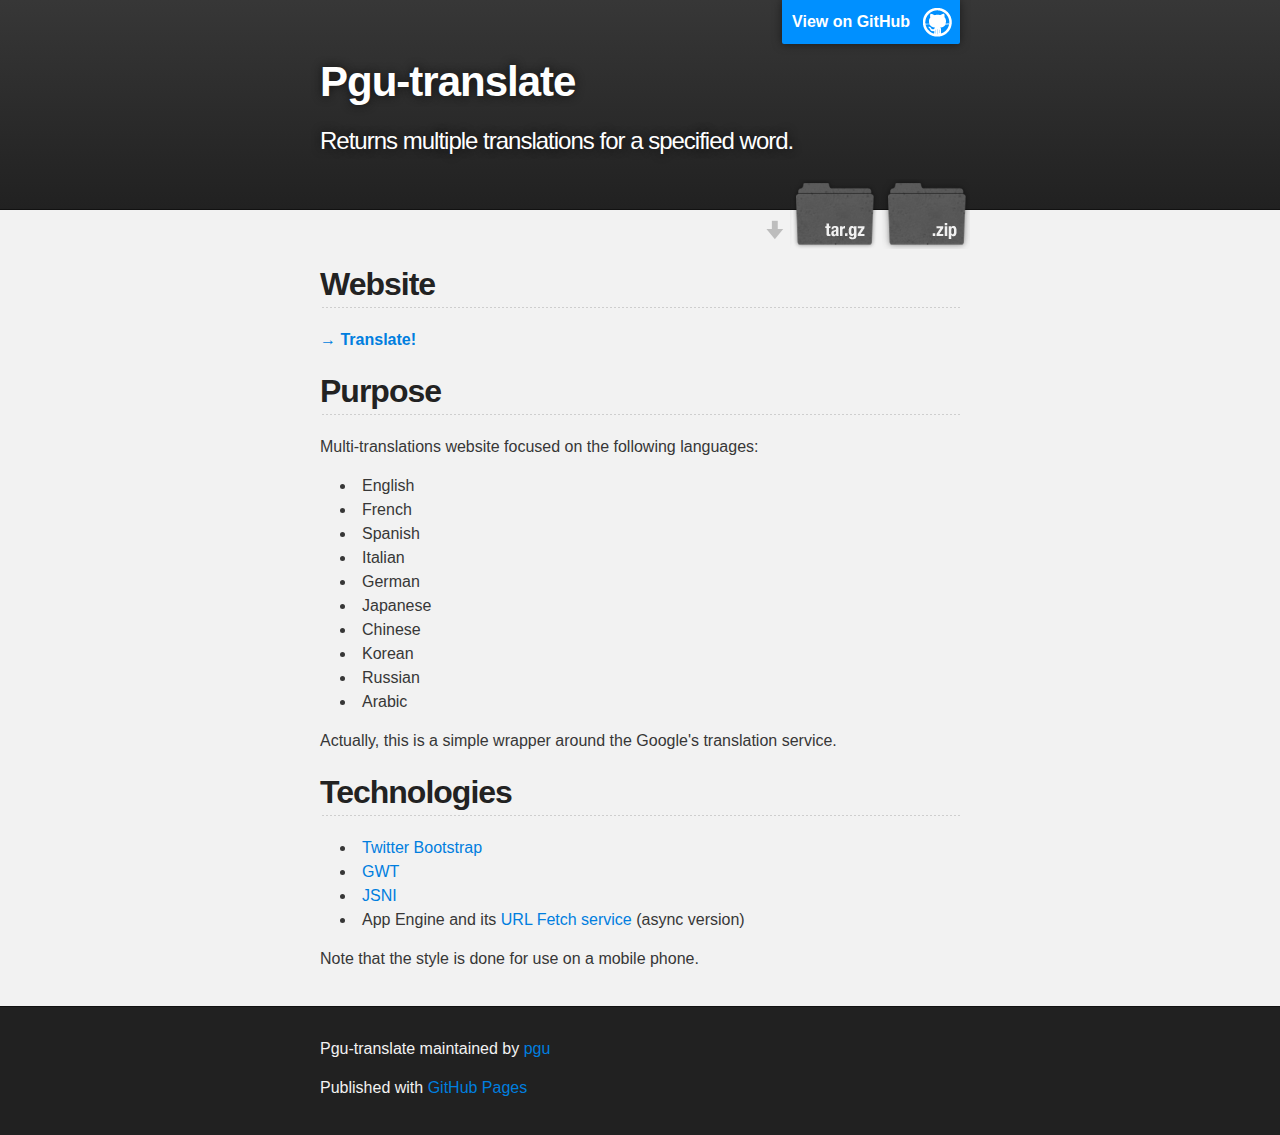
<file: index.html>
<!DOCTYPE html>
<html>

  <head>
    <meta charset='utf-8' />
    <meta http-equiv="X-UA-Compatible" content="chrome=1" />
    <meta name="description" content="Pgu-translate : Returns multiple translations for a specified word." />

    <link rel="stylesheet" type="text/css" media="screen" href="stylesheets/stylesheet.css">

    <title>Pgu-translate</title>
  </head>

  <body>

    <!-- HEADER -->
    <div id="header_wrap" class="outer">
        <header class="inner">
          <a id="forkme_banner" href="https://github.com/pgu/pgu-translate">View on GitHub</a>

          <h1 id="project_title">Pgu-translate</h1>
          <h2 id="project_tagline">Returns multiple translations for a specified word.</h2>

            <section id="downloads">
              <a class="zip_download_link" href="https://github.com/pgu/pgu-translate/zipball/master">Download this project as a .zip file</a>
              <a class="tar_download_link" href="https://github.com/pgu/pgu-translate/tarball/master">Download this project as a tar.gz file</a>
            </section>
        </header>
    </div>

    <!-- MAIN CONTENT -->
    <div id="main_content_wrap" class="outer">
      <section id="main_content" class="inner">
        <h2>Website</h2>

<p><a href="http://pgu-translate.appspot.com/" title="pgu-translate"><strong>→ Translate!</strong></a></p>

<h2>Purpose</h2>

<p>Multi-translations website focused on the following languages: </p>

<ul>
<li>English</li>
<li>French</li>
<li>Spanish</li>
<li>Italian</li>
<li>German</li>
<li>Japanese</li>
<li>Chinese</li>
<li>Korean</li>
<li>Russian</li>
<li>Arabic</li>
</ul><p>Actually, this is a simple wrapper around the Google's translation service.</p>

<h2>Technologies</h2>

<ul>
<li><a href="http://twitter.github.io/bootstrap/">Twitter Bootstrap</a></li>
<li><a href="https://developers.google.com/web-toolkit/">GWT</a></li>
<li><a href="https://developers.google.com/web-toolkit/doc/latest/DevGuideCodingBasicsJSNI">JSNI</a></li>
<li>App Engine and its <a href="https://developers.google.com/appengine/docs/java/urlfetch/overview">URL Fetch service</a> (<i>async</i> version)</li>
</ul><p>Note that the style is done for use on a mobile phone.</p>
      </section>
    </div>

    <!-- FOOTER  -->
    <div id="footer_wrap" class="outer">
      <footer class="inner">
        <p class="copyright">Pgu-translate maintained by <a href="https://github.com/pgu">pgu</a></p>
        <p>Published with <a href="http://pages.github.com">GitHub Pages</a></p>
      </footer>
    </div>

              <script type="text/javascript">
            var gaJsHost = (("https:" == document.location.protocol) ? "https://ssl." : "http://www.");
            document.write(unescape("%3Cscript src='" + gaJsHost + "google-analytics.com/ga.js' type='text/javascript'%3E%3C/script%3E"));
          </script>
          <script type="text/javascript">
            try {
              var pageTracker = _gat._getTracker("UA-40453297-8");
            pageTracker._trackPageview();
            } catch(err) {}
          </script>


  </body>
</html>
</file>
<file: stylesheets/stylesheet.css>
/*******************************************************************************
Slate Theme for GitHub Pages
by Jason Costello, @jsncostello
*******************************************************************************/

@import url(pygment_trac.css);

/*******************************************************************************
MeyerWeb Reset
*******************************************************************************/

html, body, div, span, applet, object, iframe,
h1, h2, h3, h4, h5, h6, p, blockquote, pre,
a, abbr, acronym, address, big, cite, code,
del, dfn, em, img, ins, kbd, q, s, samp,
small, strike, strong, sub, sup, tt, var,
b, u, i, center,
dl, dt, dd, ol, ul, li,
fieldset, form, label, legend,
table, caption, tbody, tfoot, thead, tr, th, td,
article, aside, canvas, details, embed,
figure, figcaption, footer, header, hgroup,
menu, nav, output, ruby, section, summary,
time, mark, audio, video {
  margin: 0;
  padding: 0;
  border: 0;
  font: inherit;
  vertical-align: baseline;
}

/* HTML5 display-role reset for older browsers */
article, aside, details, figcaption, figure,
footer, header, hgroup, menu, nav, section {
  display: block;
}

ol, ul {
  list-style: none;
}

blockquote, q {
}

table {
  border-collapse: collapse;
  border-spacing: 0;
}

a:focus {
  outline: none;
}

/*******************************************************************************
Theme Styles
*******************************************************************************/

body {
  box-sizing: border-box;
  color:#373737;
  background: #212121;
  font-size: 16px;
  font-family: 'Myriad Pro', Calibri, Helvetica, Arial, sans-serif;
  line-height: 1.5;
  -webkit-font-smoothing: antialiased;
}

h1, h2, h3, h4, h5, h6 {
  margin: 10px 0;
  font-weight: 700;
  color:#222222;
  font-family: 'Lucida Grande', 'Calibri', Helvetica, Arial, sans-serif;
  letter-spacing: -1px;
}

h1 {
  font-size: 36px;
  font-weight: 700;
}

h2 {
  padding-bottom: 10px;
  font-size: 32px;
  background: url('../images/bg_hr.png') repeat-x bottom;
}

h3 {
  font-size: 24px;
}

h4 {
  font-size: 21px;
}

h5 {
  font-size: 18px;
}

h6 {
  font-size: 16px;
}

p {
  margin: 10px 0 15px 0;
}

footer p {
  color: #f2f2f2;
}

a {
  text-decoration: none;
  color: #007edf;
  text-shadow: none;

  transition: color 0.5s ease;
  transition: text-shadow 0.5s ease;
  -webkit-transition: color 0.5s ease;
  -webkit-transition: text-shadow 0.5s ease;
  -moz-transition: color 0.5s ease;
  -moz-transition: text-shadow 0.5s ease;
  -o-transition: color 0.5s ease;
  -o-transition: text-shadow 0.5s ease;
  -ms-transition: color 0.5s ease;
  -ms-transition: text-shadow 0.5s ease;
}

#main_content a:hover {
  color: #0069ba;
  text-shadow: #0090ff 0px 0px 2px;
}

footer a:hover {
  color: #43adff;
  text-shadow: #0090ff 0px 0px 2px;
}

em {
  font-style: italic;
}

strong {
  font-weight: bold;
}

img {
  position: relative;
  margin: 0 auto;
  max-width: 739px;
  padding: 5px;
  margin: 10px 0 10px 0;
  border: 1px solid #ebebeb;

  box-shadow: 0 0 5px #ebebeb;
  -webkit-box-shadow: 0 0 5px #ebebeb;
  -moz-box-shadow: 0 0 5px #ebebeb;
  -o-box-shadow: 0 0 5px #ebebeb;
  -ms-box-shadow: 0 0 5px #ebebeb;
}

pre, code {
  width: 100%;
  color: #222;
  background-color: #fff;

  font-family: Monaco, "Bitstream Vera Sans Mono", "Lucida Console", Terminal, monospace;
  font-size: 14px;

  border-radius: 2px;
  -moz-border-radius: 2px;
  -webkit-border-radius: 2px;



}

pre {
  width: 100%;
  padding: 10px;
  box-shadow: 0 0 10px rgba(0,0,0,.1);
  overflow: auto;
}

code {
  padding: 3px;
  margin: 0 3px;
  box-shadow: 0 0 10px rgba(0,0,0,.1);
}

pre code {
  display: block;
  box-shadow: none;
}

blockquote {
  color: #666;
  margin-bottom: 20px;
  padding: 0 0 0 20px;
  border-left: 3px solid #bbb;
}

ul, ol, dl {
  margin-bottom: 15px
}

ul li {
  list-style: inside;
  padding-left: 20px;
}

ol li {
  list-style: decimal inside;
  padding-left: 20px;
}

dl dt {
  font-weight: bold;
}

dl dd {
  padding-left: 20px;
  font-style: italic;
}

dl p {
  padding-left: 20px;
  font-style: italic;
}

hr {
  height: 1px;
  margin-bottom: 5px;
  border: none;
  background: url('../images/bg_hr.png') repeat-x center;
}

table {
  border: 1px solid #373737;
  margin-bottom: 20px;
  text-align: left;
 }

th {
  font-family: 'Lucida Grande', 'Helvetica Neue', Helvetica, Arial, sans-serif;
  padding: 10px;
  background: #373737;
  color: #fff;
 }

td {
  padding: 10px;
  border: 1px solid #373737;
 }

form {
  background: #f2f2f2;
  padding: 20px;
}

img {
  width: 100%;
  max-width: 100%;
}

/*******************************************************************************
Full-Width Styles
*******************************************************************************/

.outer {
  width: 100%;
}

.inner {
  position: relative;
  max-width: 640px;
  padding: 20px 10px;
  margin: 0 auto;
}

#forkme_banner {
  display: block;
  position: absolute;
  top:0;
  right: 10px;
  z-index: 10;
  padding: 10px 50px 10px 10px;
  color: #fff;
  background: url('../images/blacktocat.png') #0090ff no-repeat 95% 50%;
  font-weight: 700;
  box-shadow: 0 0 10px rgba(0,0,0,.5);
  border-bottom-left-radius: 2px;
  border-bottom-right-radius: 2px;
}

#header_wrap {
  background: #212121;
  background: -moz-linear-gradient(top, #373737, #212121);
  background: -webkit-linear-gradient(top, #373737, #212121);
  background: -ms-linear-gradient(top, #373737, #212121);
  background: -o-linear-gradient(top, #373737, #212121);
  background: linear-gradient(top, #373737, #212121);
}

#header_wrap .inner {
  padding: 50px 10px 30px 10px;
}

#project_title {
  margin: 0;
  color: #fff;
  font-size: 42px;
  font-weight: 700;
  text-shadow: #111 0px 0px 10px;
}

#project_tagline {
  color: #fff;
  font-size: 24px;
  font-weight: 300;
  background: none;
  text-shadow: #111 0px 0px 10px;
}

#downloads {
  position: absolute;
  width: 210px;
  z-index: 10;
  bottom: -40px;
  right: 0;
  height: 70px;
  background: url('../images/icon_download.png') no-repeat 0% 90%;
}

.zip_download_link {
  display: block;
  float: right;
  width: 90px;
  height:70px;
  text-indent: -5000px;
  overflow: hidden;
  background: url(../images/sprite_download.png) no-repeat bottom left;
}

.tar_download_link {
  display: block;
  float: right;
  width: 90px;
  height:70px;
  text-indent: -5000px;
  overflow: hidden;
  background: url(../images/sprite_download.png) no-repeat bottom right;
  margin-left: 10px;
}

.zip_download_link:hover {
  background: url(../images/sprite_download.png) no-repeat top left;
}

.tar_download_link:hover {
  background: url(../images/sprite_download.png) no-repeat top right;
}

#main_content_wrap {
  background: #f2f2f2;
  border-top: 1px solid #111;
  border-bottom: 1px solid #111;
}

#main_content {
  padding-top: 40px;
}

#footer_wrap {
  background: #212121;
}



/*******************************************************************************
Small Device Styles
*******************************************************************************/

@media screen and (max-width: 480px) {
  body {
    font-size:14px;
  }

  #downloads {
    display: none;
  }

  .inner {
    min-width: 320px;
    max-width: 480px;
  }

  #project_title {
  font-size: 32px;
  }

  h1 {
    font-size: 28px;
  }

  h2 {
    font-size: 24px;
  }

  h3 {
    font-size: 21px;
  }

  h4 {
    font-size: 18px;
  }

  h5 {
    font-size: 14px;
  }

  h6 {
    font-size: 12px;
  }

  code, pre {
    min-width: 320px;
    max-width: 480px;
    font-size: 11px;
  }

}
</file>
